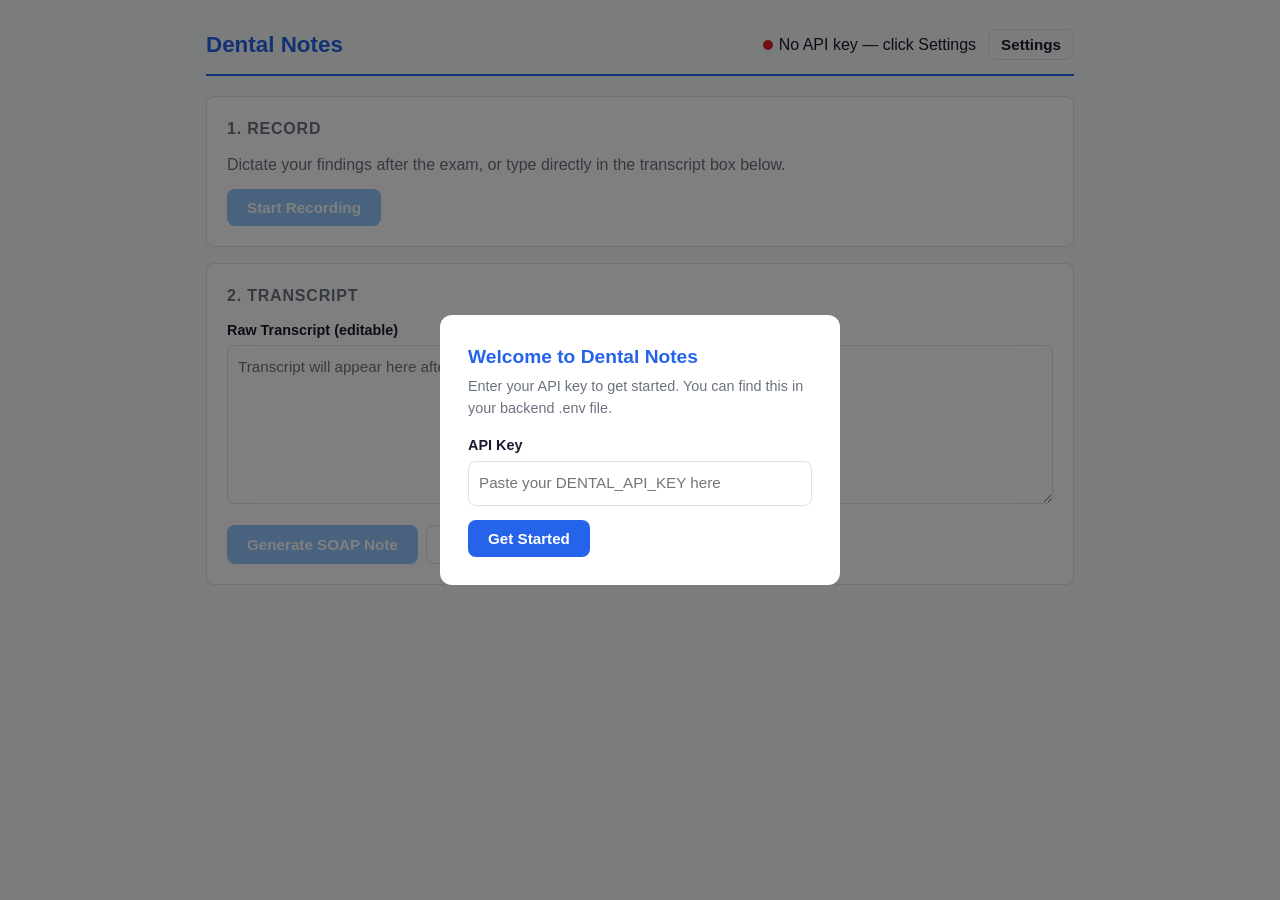
<file: backend/static/index.html>
<!DOCTYPE html>
<html lang="en">
<head>
<meta charset="UTF-8">
<meta name="viewport" content="width=device-width, initial-scale=1.0">
<title>Dental Notes</title>
<style>
  :root {
    --bg: #f8f9fa; --surface: #fff; --border: #dee2e6;
    --primary: #2563eb; --primary-hover: #1d4ed8;
    --text: #1a1a2e; --text-muted: #6b7280;
    --success: #16a34a; --danger: #dc2626;
    --radius: 8px;
  }
  * { box-sizing: border-box; margin: 0; padding: 0; }
  body {
    font-family: -apple-system, BlinkMacSystemFont, 'Segoe UI', Roboto, sans-serif;
    background: var(--bg); color: var(--text); line-height: 1.5;
    max-width: 900px; margin: 0 auto; padding: 16px;
  }
  header {
    display: flex; align-items: center; justify-content: space-between;
    padding: 12px 0; border-bottom: 2px solid var(--primary); margin-bottom: 20px;
  }
  header h1 { font-size: 1.4rem; color: var(--primary); }
  .status-dot {
    width: 10px; height: 10px; border-radius: 50%;
    display: inline-block; margin-right: 6px;
  }
  .status-dot.ok { background: var(--success); }
  .status-dot.err { background: var(--danger); }

  .card {
    background: var(--surface); border: 1px solid var(--border);
    border-radius: var(--radius); padding: 20px; margin-bottom: 16px;
  }
  .card h2 {
    font-size: 1rem; color: var(--text-muted); text-transform: uppercase;
    letter-spacing: 0.05em; margin-bottom: 12px;
  }

  button {
    border: none; border-radius: var(--radius); padding: 10px 20px;
    font-size: 0.95rem; cursor: pointer; font-weight: 600;
    transition: background 0.15s;
  }
  .btn-primary { background: var(--primary); color: #fff; }
  .btn-primary:hover { background: var(--primary-hover); }
  .btn-primary:disabled { background: #93c5fd; cursor: not-allowed; }
  .btn-danger { background: var(--danger); color: #fff; }
  .btn-danger:hover { background: #b91c1c; }
  .btn-success { background: var(--success); color: #fff; }
  .btn-success:hover { background: #15803d; }
  .btn-outline {
    background: transparent; border: 1px solid var(--border); color: var(--text);
  }
  .btn-outline:hover { background: var(--bg); }

  .btn-row { display: flex; gap: 8px; flex-wrap: wrap; margin-top: 12px; }

  textarea, input[type="text"] {
    width: 100%; border: 1px solid var(--border); border-radius: var(--radius);
    padding: 10px; font-size: 0.95rem; font-family: inherit;
    resize: vertical; line-height: 1.5;
  }
  textarea:focus, input[type="text"]:focus {
    outline: none; border-color: var(--primary);
    box-shadow: 0 0 0 2px rgba(37, 99, 235, 0.15);
  }
  label { display: block; font-weight: 600; margin-bottom: 4px; font-size: 0.9rem; }
  .field { margin-bottom: 14px; }

  .recording-indicator {
    display: inline-flex; align-items: center; gap: 6px;
    color: var(--danger); font-weight: 600;
  }
  .recording-indicator .pulse {
    width: 12px; height: 12px; border-radius: 50%; background: var(--danger);
    animation: pulse 1s ease-in-out infinite;
  }
  @keyframes pulse { 0%, 100% { opacity: 1; } 50% { opacity: 0.3; } }

  .spinner {
    display: inline-block; width: 16px; height: 16px;
    border: 2px solid #fff; border-top-color: transparent;
    border-radius: 50%; animation: spin 0.6s linear infinite;
    vertical-align: middle; margin-right: 6px;
  }
  @keyframes spin { to { transform: rotate(360deg); } }

  .toast {
    position: fixed; bottom: 20px; right: 20px;
    background: #1a1a2e; color: #fff; padding: 12px 20px;
    border-radius: var(--radius); font-size: 0.9rem;
    opacity: 0; transition: opacity 0.3s; pointer-events: none; z-index: 100;
  }
  .toast.show { opacity: 1; }

  .hidden { display: none !important; }

  .timer { font-size: 1.8rem; font-weight: 700; color: var(--danger); font-variant-numeric: tabular-nums; }

  .list-edit { margin-top: 6px; }
  .list-edit .list-item {
    display: flex; gap: 6px; margin-bottom: 4px; align-items: center;
  }
  .list-edit .list-item input { flex: 1; }
  .list-edit .list-item button { padding: 4px 10px; font-size: 0.85rem; }
  .add-item-btn { font-size: 0.85rem; color: var(--primary); cursor: pointer; background: none; border: none; padding: 4px 0; }

  #settingsPanel {
    position: fixed; top: 0; right: -400px; width: 380px; height: 100%;
    background: var(--surface); box-shadow: -2px 0 10px rgba(0,0,0,0.1);
    padding: 20px; transition: right 0.3s; z-index: 50; overflow-y: auto;
  }
  #settingsPanel.open { right: 0; }
  #settingsOverlay {
    position: fixed; top: 0; left: 0; width: 100%; height: 100%;
    background: rgba(0,0,0,0.3); z-index: 40; display: none;
  }
  #settingsOverlay.open { display: block; }

  #setupModal {
    position: fixed; inset: 0; background: rgba(0,0,0,0.5);
    display: flex; align-items: center; justify-content: center; z-index: 60;
  }
  #setupModal .modal-body {
    background: var(--surface); border-radius: 12px; padding: 28px;
    width: 400px; max-width: 90vw;
  }
  #setupModal h2 { font-size: 1.2rem; margin-bottom: 4px; color: var(--primary); }
  #setupModal p { color: var(--text-muted); font-size: 0.9rem; margin-bottom: 16px; }

  .copy-all-section {
    border-top: 2px solid var(--primary); padding-top: 16px; margin-top: 8px;
  }
  #copyPreview {
    background: #f1f5f9; border: 1px solid var(--border); border-radius: var(--radius);
    padding: 12px; font-size: 0.85rem; white-space: pre-wrap; max-height: 300px;
    overflow-y: auto; margin-bottom: 12px; font-family: 'Segoe UI', sans-serif;
  }
</style>
</head>
<body>

<header>
  <h1>Dental Notes</h1>
  <div style="display: flex; align-items: center; gap: 12px;">
    <span id="connStatus"><span class="status-dot err"></span>Connecting...</span>
    <button class="btn-outline" onclick="toggleSettings()" style="padding: 6px 12px;">Settings</button>
  </div>
</header>

<!-- Step 1: Record -->
<div class="card" id="recordCard">
  <h2>1. Record</h2>
  <p style="color: var(--text-muted); margin-bottom: 12px;">
    Dictate your findings after the exam, or type directly in the transcript box below.
  </p>
  <div style="display: flex; align-items: center; gap: 16px;">
    <button id="recordBtn" class="btn-primary" onclick="toggleRecording()" disabled>
      Start Recording
    </button>
    <span id="recordingIndicator" class="recording-indicator hidden">
      <span class="pulse"></span> Recording <span id="recordTimer" class="timer">0:00</span>
    </span>
  </div>
</div>

<!-- Step 2: Transcript -->
<div class="card" id="transcriptCard">
  <h2>2. Transcript</h2>
  <div class="field">
    <label for="transcript">Raw Transcript (editable)</label>
    <textarea id="transcript" rows="6" placeholder="Transcript will appear here after recording, or type/paste your notes directly..."></textarea>
  </div>
  <div class="btn-row">
    <button class="btn-primary" onclick="generateSoap()" id="generateBtn" disabled>
      Generate SOAP Note
    </button>
    <button class="btn-outline" onclick="copyText('transcript')">Copy Transcript</button>
  </div>
</div>

<!-- Step 3: SOAP Note -->
<div class="card hidden" id="soapCard">
  <h2>3. SOAP Note (Editable)</h2>

  <div class="field">
    <label for="subjective">Subjective</label>
    <textarea id="subjective" rows="3"></textarea>
  </div>

  <div class="field">
    <label for="objective_clinical">Objective - Clinical Findings</label>
    <textarea id="objective_clinical" rows="3"></textarea>
  </div>

  <div class="field">
    <label for="objective_radiographic">Objective - Radiographic Findings</label>
    <textarea id="objective_radiographic" rows="2"></textarea>
  </div>

  <div class="field">
    <label for="assessment">Assessment</label>
    <textarea id="assessment" rows="3"></textarea>
  </div>

  <div class="field">
    <label>Plan - Today</label>
    <div id="planToday" class="list-edit"></div>
  </div>

  <div class="field">
    <label>Plan - Next Visit</label>
    <div id="planNextVisit" class="list-edit"></div>
  </div>

  <div class="field">
    <label>Patient Instructions</label>
    <div id="patientInstructions" class="list-edit"></div>
  </div>

  <div class="field">
    <label>CDT Codes</label>
    <div id="cdtCodes" class="list-edit"></div>
  </div>

  <div class="field">
    <label>Medication Changes</label>
    <div id="medChanges" class="list-edit"></div>
  </div>

  <div class="btn-row" style="margin-bottom: 16px;">
    <button class="btn-outline" onclick="regenerateSoap()">Regenerate SOAP Note</button>
  </div>

  <!-- Copy for Dentrix -->
  <div class="copy-all-section">
    <h2>Copy for Dentrix</h2>
    <div id="copyPreview"></div>
    <div class="btn-row">
      <button class="btn-success" onclick="copyForDentrix()" style="font-size: 1.1rem; padding: 12px 32px;">
        Copy to Clipboard
      </button>
      <button class="btn-outline" onclick="startNewNote()">New Note</button>
    </div>
  </div>
</div>

<!-- First-run Setup Modal -->
<div id="setupModal" class="hidden">
  <div class="modal-body">
    <h2>Welcome to Dental Notes</h2>
    <p>Enter your API key to get started. You can find this in your backend .env file.</p>
    <div class="field">
      <label for="setupApiKey">API Key</label>
      <input type="text" id="setupApiKey" placeholder="Paste your DENTAL_API_KEY here">
    </div>
    <div class="btn-row">
      <button class="btn-primary" onclick="completeSetup()">Get Started</button>
    </div>
  </div>
</div>

<!-- Settings Panel -->
<div id="settingsOverlay" onclick="toggleSettings()"></div>
<div id="settingsPanel">
  <h2 style="margin-bottom: 16px;">Settings</h2>
  <div class="field">
    <label for="apiKeyInput">API Key</label>
    <input type="text" id="apiKeyInput" placeholder="Your DENTAL_API_KEY">
  </div>
  <div class="field">
    <label for="backendUrl">Backend URL</label>
    <input type="text" id="backendUrl" placeholder="http://localhost:8765">
  </div>
  <div class="btn-row">
    <button class="btn-primary" onclick="saveSettings()">Save</button>
    <button class="btn-outline" onclick="toggleSettings()">Close</button>
  </div>
</div>

<div class="toast" id="toast"></div>

<script>
// ── State ──────────────────────────────────────────────────────────────────
let mediaRecorder = null;
let audioChunks = [];
let recordingStart = null;
let timerInterval = null;
let soapData = null;

// ── Settings ───────────────────────────────────────────────────────────────
function getApiKey() {
  return localStorage.getItem('dental_api_key') || '';
}
function getBackendUrl() {
  return (localStorage.getItem('dental_backend_url') || window.location.origin).replace(/\/$/, '');
}
function saveSettings() {
  localStorage.setItem('dental_api_key', document.getElementById('apiKeyInput').value.trim());
  localStorage.setItem('dental_backend_url', document.getElementById('backendUrl').value.trim());
  toggleSettings();
  checkConnection();
  toast('Settings saved');
}
function toggleSettings() {
  document.getElementById('settingsPanel').classList.toggle('open');
  document.getElementById('settingsOverlay').classList.toggle('open');
}

// ── Connection check ───────────────────────────────────────────────────────
async function checkConnection() {
  const el = document.getElementById('connStatus');
  const key = getApiKey();
  if (!key) {
    el.innerHTML = '<span class="status-dot err"></span>No API key — click Settings';
    document.getElementById('recordBtn').disabled = true;
    return;
  }
  try {
    const res = await fetch(getBackendUrl() + '/health');
    const data = await res.json();
    if (data.status === 'ok' && data.whisper_loaded) {
      el.innerHTML = '<span class="status-dot ok"></span>Connected';
      document.getElementById('recordBtn').disabled = false;
    } else {
      el.innerHTML = '<span class="status-dot err"></span>Whisper not loaded';
    }
  } catch {
    el.innerHTML = '<span class="status-dot err"></span>Disconnected';
  }
}

// ── Recording ──────────────────────────────────────────────────────────────
async function toggleRecording() {
  if (mediaRecorder && mediaRecorder.state === 'recording') {
    stopRecording();
  } else {
    await startRecording();
  }
}

async function startRecording() {
  try {
    const stream = await navigator.mediaDevices.getUserMedia({ audio: true });
    audioChunks = [];

    // Prefer webm/opus for broad browser support, fall back to default
    const mimeType = MediaRecorder.isTypeSupported('audio/webm;codecs=opus')
      ? 'audio/webm;codecs=opus'
      : '';
    mediaRecorder = mimeType
      ? new MediaRecorder(stream, { mimeType })
      : new MediaRecorder(stream);

    mediaRecorder.ondataavailable = (e) => {
      if (e.data.size > 0) audioChunks.push(e.data);
    };

    mediaRecorder.onstop = async () => {
      stream.getTracks().forEach(t => t.stop());
      clearInterval(timerInterval);
      document.getElementById('recordBtn').textContent = 'Start Recording';
      document.getElementById('recordBtn').classList.remove('btn-danger');
      document.getElementById('recordBtn').classList.add('btn-primary');
      document.getElementById('recordingIndicator').classList.add('hidden');
      await transcribeAudio();
    };

    mediaRecorder.start(1000); // collect chunks every 1s
    recordingStart = Date.now();
    updateTimer();
    timerInterval = setInterval(updateTimer, 1000);

    document.getElementById('recordBtn').textContent = 'Stop Recording';
    document.getElementById('recordBtn').classList.remove('btn-primary');
    document.getElementById('recordBtn').classList.add('btn-danger');
    document.getElementById('recordingIndicator').classList.remove('hidden');
  } catch (err) {
    toast('Microphone access denied: ' + err.message);
  }
}

function stopRecording() {
  if (mediaRecorder && mediaRecorder.state === 'recording') {
    mediaRecorder.stop();
  }
}

function updateTimer() {
  const elapsed = Math.floor((Date.now() - recordingStart) / 1000);
  const mins = Math.floor(elapsed / 60);
  const secs = elapsed % 60;
  document.getElementById('recordTimer').textContent =
    mins + ':' + String(secs).padStart(2, '0');
}

// ── Transcription ──────────────────────────────────────────────────────────
async function transcribeAudio() {
  const btn = document.getElementById('recordBtn');
  btn.disabled = true;
  btn.innerHTML = '<span class="spinner"></span>Transcribing...';

  const ext = (mediaRecorder && mediaRecorder.mimeType.includes('webm')) ? 'webm' : 'wav';
  const blob = new Blob(audioChunks, { type: mediaRecorder ? mediaRecorder.mimeType : 'audio/wav' });
  const formData = new FormData();
  formData.append('audio_file', blob, 'recording.' + ext);

  try {
    const res = await fetch(getBackendUrl() + '/transcribe', {
      method: 'POST',
      headers: { 'X-API-Key': getApiKey() },
      body: formData,
    });
    if (!res.ok) {
      const err = await res.json();
      if (res.status === 401) {
        toast('API key missing or wrong — check Settings');
        toggleSettings();
        throw new Error('Unauthorized');
      }
      throw new Error(err.detail || res.statusText);
    }
    const data = await res.json();
    const el = document.getElementById('transcript');
    // Append to existing transcript (support multiple recordings per note)
    el.value = el.value ? el.value + '\n\n' + data.transcript : data.transcript;
    document.getElementById('generateBtn').disabled = !el.value.trim();
    toast(`Transcribed ${data.duration_seconds}s of audio`);
  } catch (err) {
    if (err.message !== 'Unauthorized') toast('Transcription failed: ' + err.message);
  }

  btn.disabled = false;
  btn.textContent = 'Start Recording';
}

// ── SOAP generation ────────────────────────────────────────────────────────
async function generateSoap() {
  const transcript = document.getElementById('transcript').value.trim();
  if (!transcript) return;

  const btn = document.getElementById('generateBtn');
  btn.disabled = true;
  btn.innerHTML = '<span class="spinner"></span>Generating SOAP...';

  try {
    const res = await fetch(getBackendUrl() + '/generate-note', {
      method: 'POST',
      headers: {
        'X-API-Key': getApiKey(),
        'Content-Type': 'application/json',
      },
      body: JSON.stringify({ note_type: 'soap', transcript }),
    });
    if (!res.ok) {
      const err = await res.json();
      if (res.status === 401) {
        toast('API key missing or wrong — check Settings');
        toggleSettings();
        btn.disabled = false;
        btn.textContent = 'Generate SOAP Note';
        return;
      }
      throw new Error(err.detail || res.statusText);
    }
    soapData = await res.json();
    populateSoap(soapData);
    document.getElementById('soapCard').classList.remove('hidden');
    document.getElementById('soapCard').scrollIntoView({ behavior: 'smooth' });
    toast('SOAP note generated');
  } catch (err) {
    toast('Generation failed: ' + err.message);
  }

  btn.disabled = false;
  btn.textContent = 'Generate SOAP Note';
}

// ── Populate SOAP fields ───────────────────────────────────────────────────
function populateSoap(data) {
  document.getElementById('subjective').value = data.subjective || '';
  document.getElementById('objective_clinical').value =
    data.objective?.clinical_findings || '';
  document.getElementById('objective_radiographic').value =
    data.objective?.radiographic_findings || '';
  document.getElementById('assessment').value = data.assessment || '';

  populateList('planToday', data.plan?.today || []);
  populateList('planNextVisit', data.plan?.next_visit || []);
  populateList('patientInstructions', data.plan?.patient_instructions || []);
  populateList('cdtCodes', data.plan?.cdt_codes || []);

  const meds = (data.medication_changes || []).map(
    m => `${m.change_type}: ${m.drug_name} ${m.dose} ${m.frequency}${m.prescribing_note ? ' (' + m.prescribing_note + ')' : ''}`
  );
  populateList('medChanges', meds);

  updateCopyPreview();

  // Listen for edits to update preview
  document.querySelectorAll('#soapCard textarea').forEach(ta => {
    ta.removeEventListener('input', updateCopyPreview);
    ta.addEventListener('input', updateCopyPreview);
  });
}

function populateList(containerId, items) {
  const container = document.getElementById(containerId);
  container.innerHTML = '';
  items.forEach(item => addListItem(container, item));
  addAddButton(container);
}

function addListItem(container, value) {
  const div = document.createElement('div');
  div.className = 'list-item';
  const input = document.createElement('input');
  input.type = 'text';
  input.value = value;
  input.addEventListener('input', updateCopyPreview);
  const removeBtn = document.createElement('button');
  removeBtn.className = 'btn-outline';
  removeBtn.textContent = 'X';
  removeBtn.onclick = () => { div.remove(); updateCopyPreview(); };
  div.appendChild(input);
  div.appendChild(removeBtn);
  // Insert before the "Add" button if it exists
  const addBtn = container.querySelector('.add-item-btn');
  if (addBtn) {
    container.insertBefore(div, addBtn);
  } else {
    container.appendChild(div);
  }
}

function addAddButton(container) {
  const btn = document.createElement('button');
  btn.className = 'add-item-btn';
  btn.textContent = '+ Add item';
  btn.onclick = () => { addListItem(container, ''); updateCopyPreview(); };
  container.appendChild(btn);
}

function getListValues(containerId) {
  return Array.from(document.querySelectorAll('#' + containerId + ' .list-item input'))
    .map(i => i.value.trim())
    .filter(Boolean);
}

// ── Copy Preview ───────────────────────────────────────────────────────────
function updateCopyPreview() {
  const text = buildDentrixText();
  document.getElementById('copyPreview').textContent = text;
}

function buildDentrixText() {
  const s = document.getElementById('subjective').value.trim();
  const oc = document.getElementById('objective_clinical').value.trim();
  const or_ = document.getElementById('objective_radiographic').value.trim();
  const a = document.getElementById('assessment').value.trim();
  const today = getListValues('planToday');
  const next = getListValues('planNextVisit');
  const instructions = getListValues('patientInstructions');
  const cdt = getListValues('cdtCodes');
  const meds = getListValues('medChanges');

  let lines = [];
  lines.push('SUBJECTIVE:');
  lines.push(s);
  lines.push('');
  lines.push('OBJECTIVE:');
  lines.push('Clinical: ' + oc);
  if (or_) lines.push('Radiographic: ' + or_);
  lines.push('');
  lines.push('ASSESSMENT:');
  lines.push(a);
  lines.push('');
  lines.push('PLAN:');
  if (today.length) {
    lines.push('Today:');
    today.forEach(t => lines.push('  - ' + t));
  }
  if (next.length) {
    lines.push('Next Visit:');
    next.forEach(t => lines.push('  - ' + t));
  }
  if (instructions.length) {
    lines.push('Patient Instructions:');
    instructions.forEach(t => lines.push('  - ' + t));
  }
  if (cdt.length) {
    lines.push('');
    lines.push('CDT CODES:');
    cdt.forEach(c => lines.push('  - ' + c));
  }
  if (meds.length) {
    lines.push('');
    lines.push('MEDICATION CHANGES:');
    meds.forEach(m => lines.push('  - ' + m));
  }
  return lines.join('\n');
}

// ── Clipboard ──────────────────────────────────────────────────────────────
async function copyForDentrix() {
  const text = buildDentrixText();
  try {
    await navigator.clipboard.writeText(text);
    toast('Copied to clipboard - paste into Dentrix');
  } catch {
    // Fallback
    const ta = document.createElement('textarea');
    ta.value = text;
    document.body.appendChild(ta);
    ta.select();
    document.execCommand('copy');
    ta.remove();
    toast('Copied to clipboard - paste into Dentrix');
  }
}

function copyText(id) {
  const text = document.getElementById(id).value;
  navigator.clipboard.writeText(text).then(() => toast('Copied'));
}

// ── New note ───────────────────────────────────────────────────────────────
function startNewNote() {
  document.getElementById('transcript').value = '';
  document.getElementById('soapCard').classList.add('hidden');
  document.getElementById('generateBtn').disabled = true;
  soapData = null;
  window.scrollTo({ top: 0, behavior: 'smooth' });
  toast('Ready for new note');
}

// ── Toast ──────────────────────────────────────────────────────────────────
function toast(msg) {
  const el = document.getElementById('toast');
  el.textContent = msg;
  el.classList.add('show');
  setTimeout(() => el.classList.remove('show'), 2500);
}

// ── Setup ──────────────────────────────────────────────────────────────────
function completeSetup() {
  const key = document.getElementById('setupApiKey').value.trim();
  if (!key) { toast('Please enter an API key'); return; }
  localStorage.setItem('dental_api_key', key);
  document.getElementById('apiKeyInput').value = key;
  document.getElementById('setupModal').classList.add('hidden');
  checkConnection();
  toast('Setup complete');
}

// ── Regenerate ─────────────────────────────────────────────────────────────
function regenerateSoap() {
  document.getElementById('soapCard').classList.add('hidden');
  generateSoap();
}

// ── Init ───────────────────────────────────────────────────────────────────
document.addEventListener('DOMContentLoaded', () => {
  document.getElementById('apiKeyInput').value = getApiKey();
  document.getElementById('backendUrl').value =
    localStorage.getItem('dental_backend_url') || '';

  // Show setup modal if no API key configured
  if (!getApiKey()) {
    document.getElementById('setupModal').classList.remove('hidden');
  }

  checkConnection();

  // Enable generate button when transcript has content
  document.getElementById('transcript').addEventListener('input', () => {
    document.getElementById('generateBtn').disabled =
      !document.getElementById('transcript').value.trim();
  });
});
</script>
</body>
</html>
</file>
